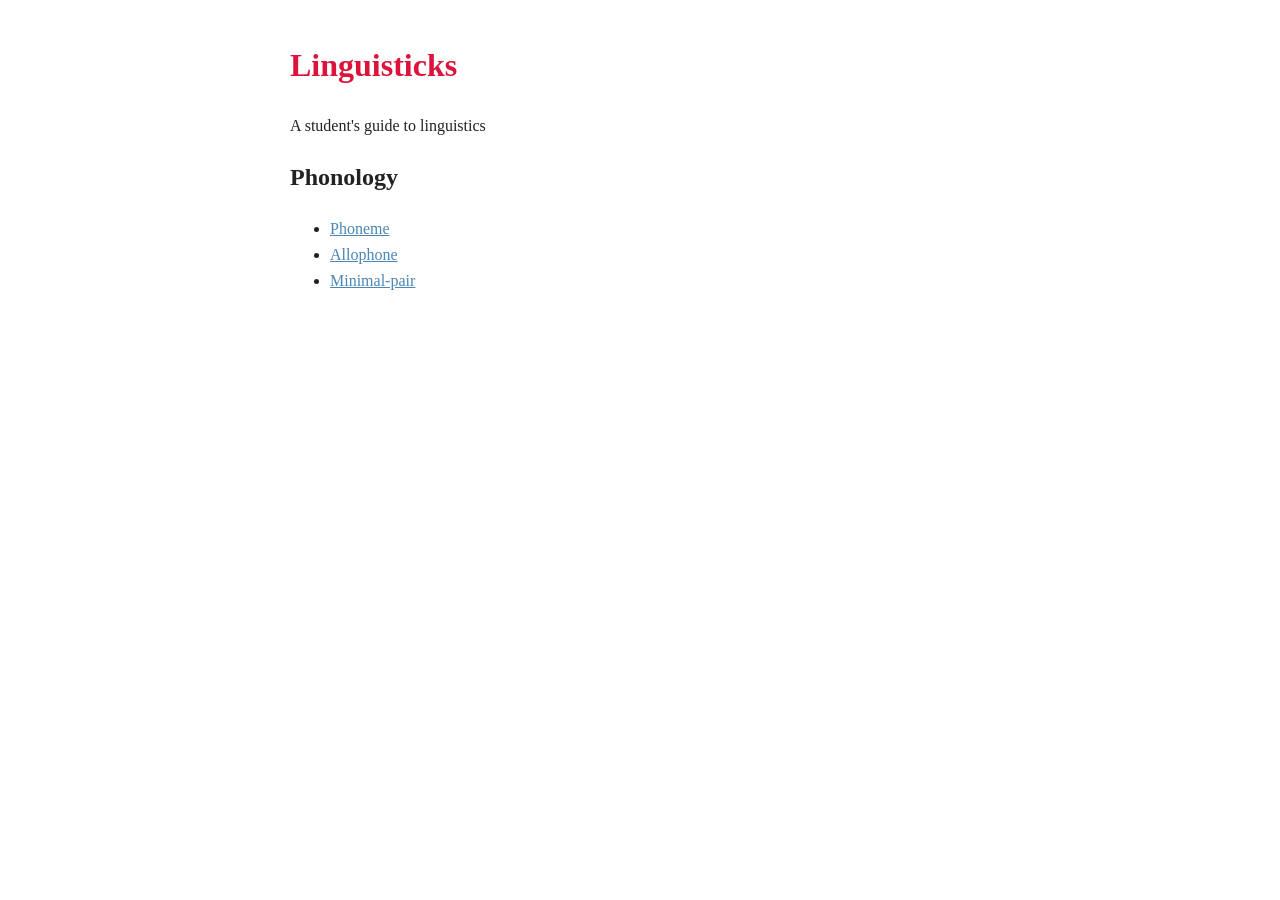
<file: index.html>
<!DOCTYPE html>
<html>
<head>
    <meta charset="UTF-8">
    <link rel="stylesheet" href="style.css">
    <title>Linguisticks</title>
</head>
<body>
    <h1>Linguisticks</h1>
    <p>A student's guide to linguistics</p>
    <h2>Phonology</h2>
    <ul>
        <li><a href="phoneme.html">Phoneme</a></li>
        <li><a href="allophone.html">Allophone</a></li>
         <li><a href="minimal-pair.html">Minimal-pair</a></li>
    </ul>
</body>
    
</html>
</file>
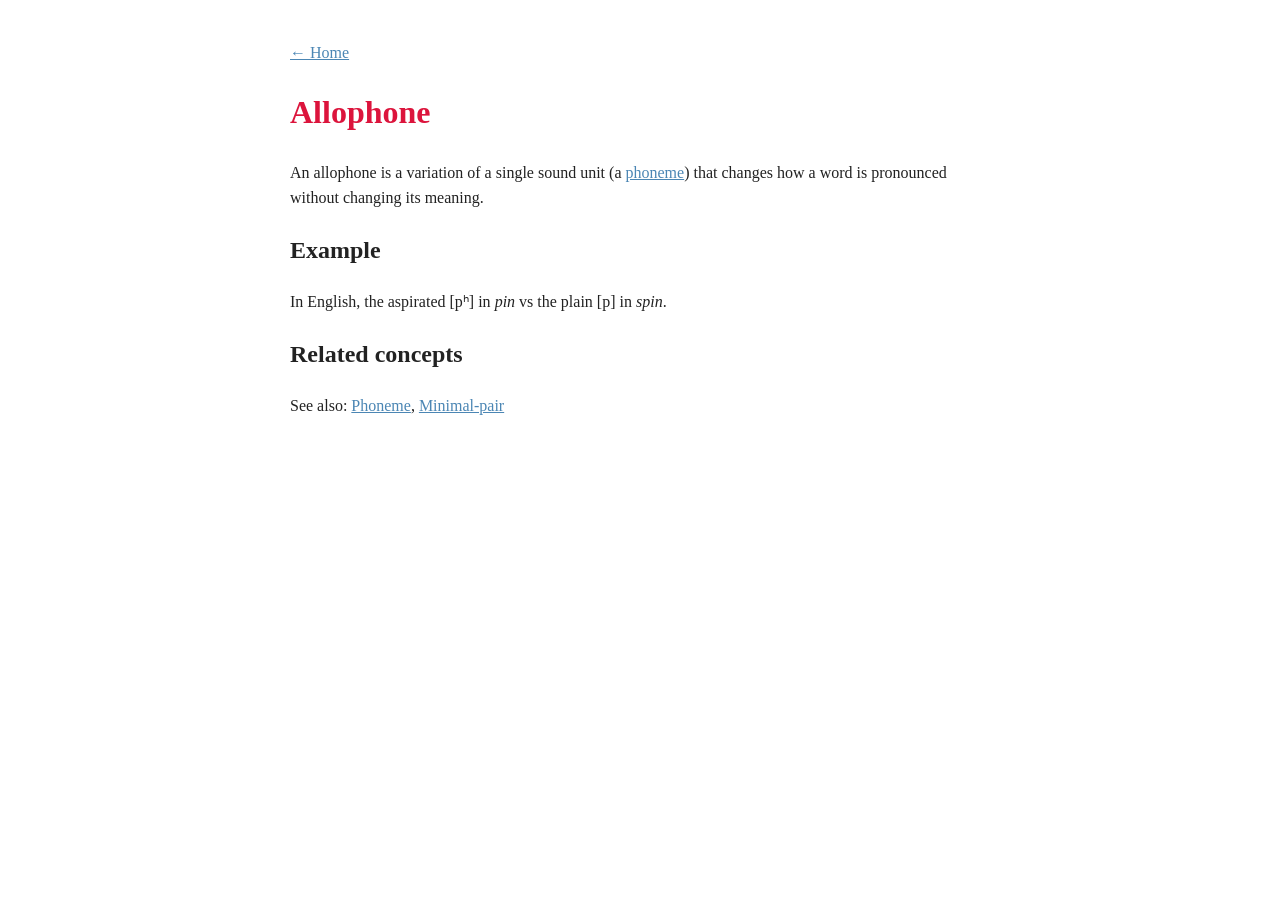
<file: allophone.html>
<!DOCTYPE html>
<html>
    <head> 
        <meta charset="UTF-8">
        <title>Allophone</title>
        <link rel="stylesheet" href="style.css">
    </head>
    <body>
        <p><a href="index.html">← Home</a></p>
        <h1>Allophone</h1>
        <p>An allophone is a variation of a single sound unit (a <a href="phoneme.html">phoneme</a>) that changes how a word is pronounced without changing its meaning.</p>
        <h2>Example</h2>
        <p>In English, the aspirated [pʰ] in <em>pin</em> vs the plain [p] in <em>spin</em>.</p>
        <h2>Related concepts</h2>
        <p>See also: <a href="phoneme.html">Phoneme</a>,  <a href="minimal-pair.html">Minimal-pair</a></p>
    </body>
</html>
</file>
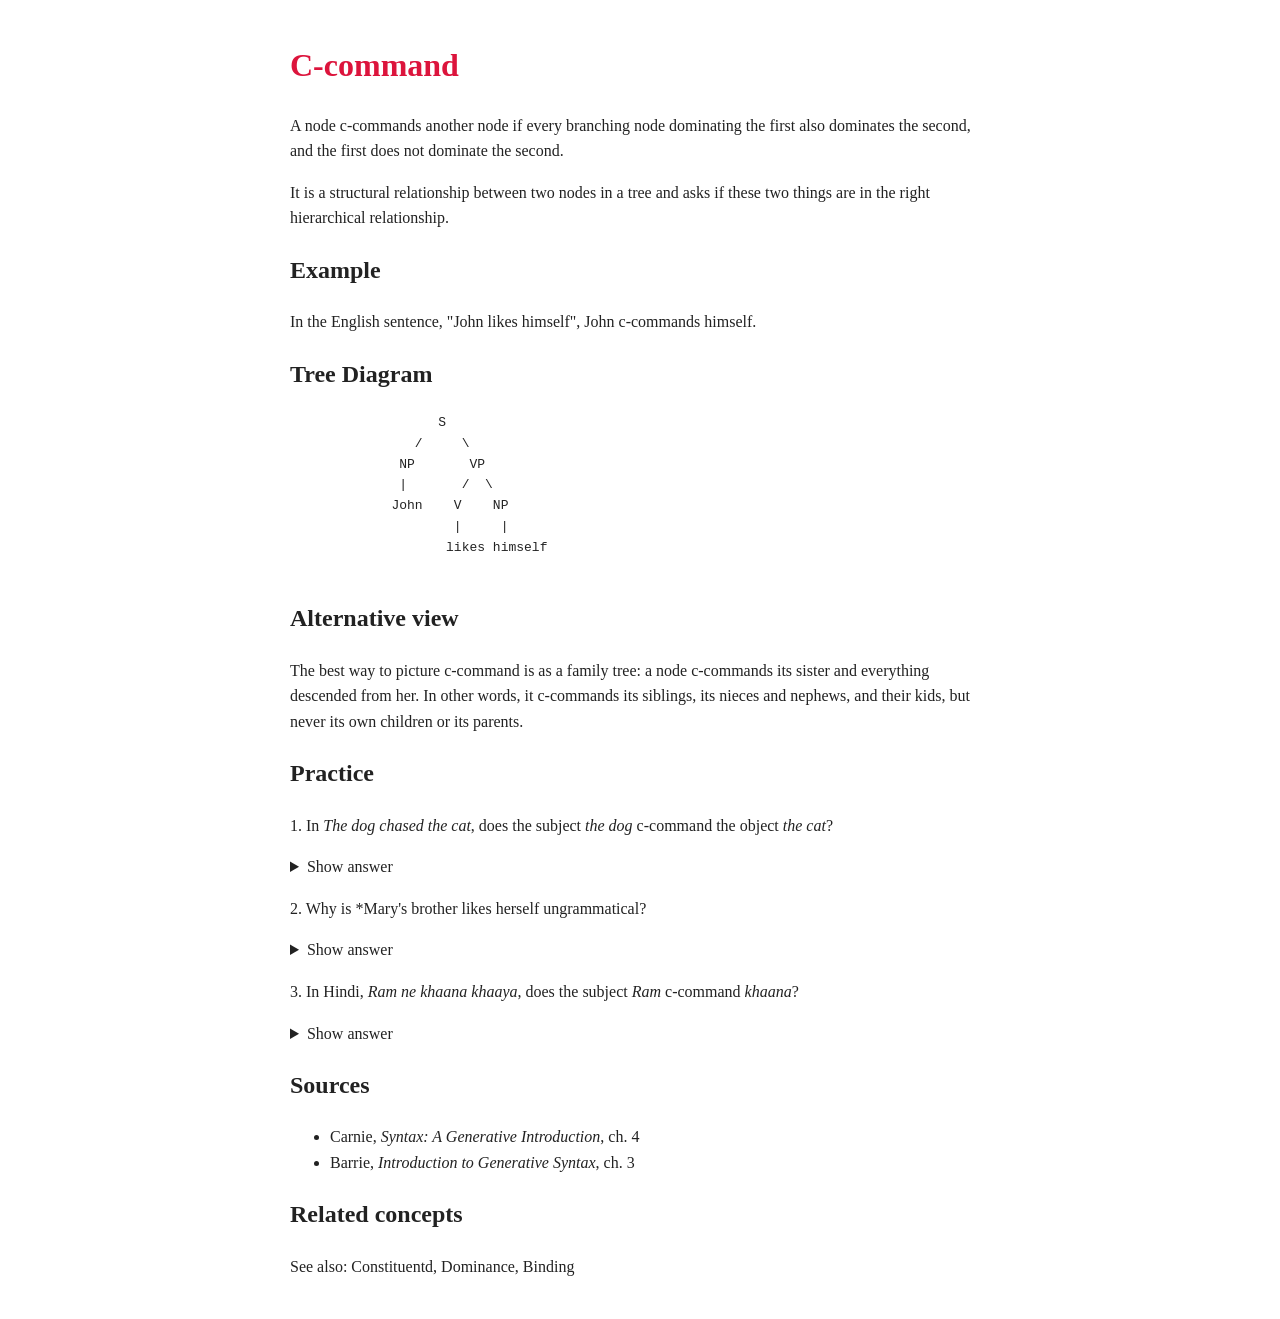
<file: c-command.html>
<!DOCTYPE html>
<html>
    <head>
      <meta charset="UTF-8" >
      <title>C-command</title> 
      <link rel="stylesheet" href="style.css">
    </head>
    <body>
        <h1>C-command</h1>
        <p>A node c-commands another node if every branching node dominating the first also dominates the second, and the first does not dominate the second.</p>
        <p>It is a structural relationship between two nodes in a tree and asks if these two things are in the right hierarchical relationship.</p>
        <h2>Example</h2>
        <p>In the English sentence, "John likes himself", John c-commands himself.</p2>
        <h2>Tree Diagram</h2>
        <pre>
                   S
                /     \
              NP       VP
              |       /  \
             John    V    NP
                     |     |
                    likes himself
        </pre>
        <h2>Alternative view</h2>
        <p>The best way to picture c-command is as a family tree: a node c-commands its sister and everything descended from her. In other words, it c-commands its siblings, its nieces and nephews, and their kids, but never its own children or its parents.</p>
        <h2>Practice</h2>
        <p>1. In <em>The dog chased the cat</em>, does the subject <em>the dog</em> c-command the object <em>the cat</em>?</p>
        <details>
            <summary>Show answer</summary>
            <p>Yes. The first branching node above the dog is TP, and TP dominates the cat. Neither one dominates the other.</p>
        </details>
        <p>2. Why is *Mary's brother likes herself ungrammatical?</p>
        <details>
            <summary>Show answer</summary>
            <p>A reflexive needs an antecedent that c-commands it. Mary sits inside the subject DP Mary's brother, so it doesn't c-command herself. The only c-commanding DP is Mary's brother, which is masculine, so herself has no fitting antecedent.</p>
        </details>
        <p>3. In Hindi, <em>Ram ne khaana khaaya</em>, does the subject <em>Ram </em> c-command <em>khaana</em>?</p>
        <details>
            <summary>Show answer</summary>
            <p>Yes. The first branching node above Ram is TP, and TP dominates khaana. Neither one dominates the other. Hindi is head-final (SOV), so the object comes before the verb, but the hierarchy is the same as in English.</p>
        </details>
        <h2>Sources</h2>
        <ul>
            <li>Carnie, <cite>Syntax: A Generative Introduction</cite>, ch. 4</li>
            <li>Barrie, <cite>Introduction to Generative Syntax</cite>, ch. 3</li>
        </ul>
        <h2>Related concepts</h2>
        <p>See also: Constituentd, Dominance, Binding</p>
    </body>
</html>
</file>
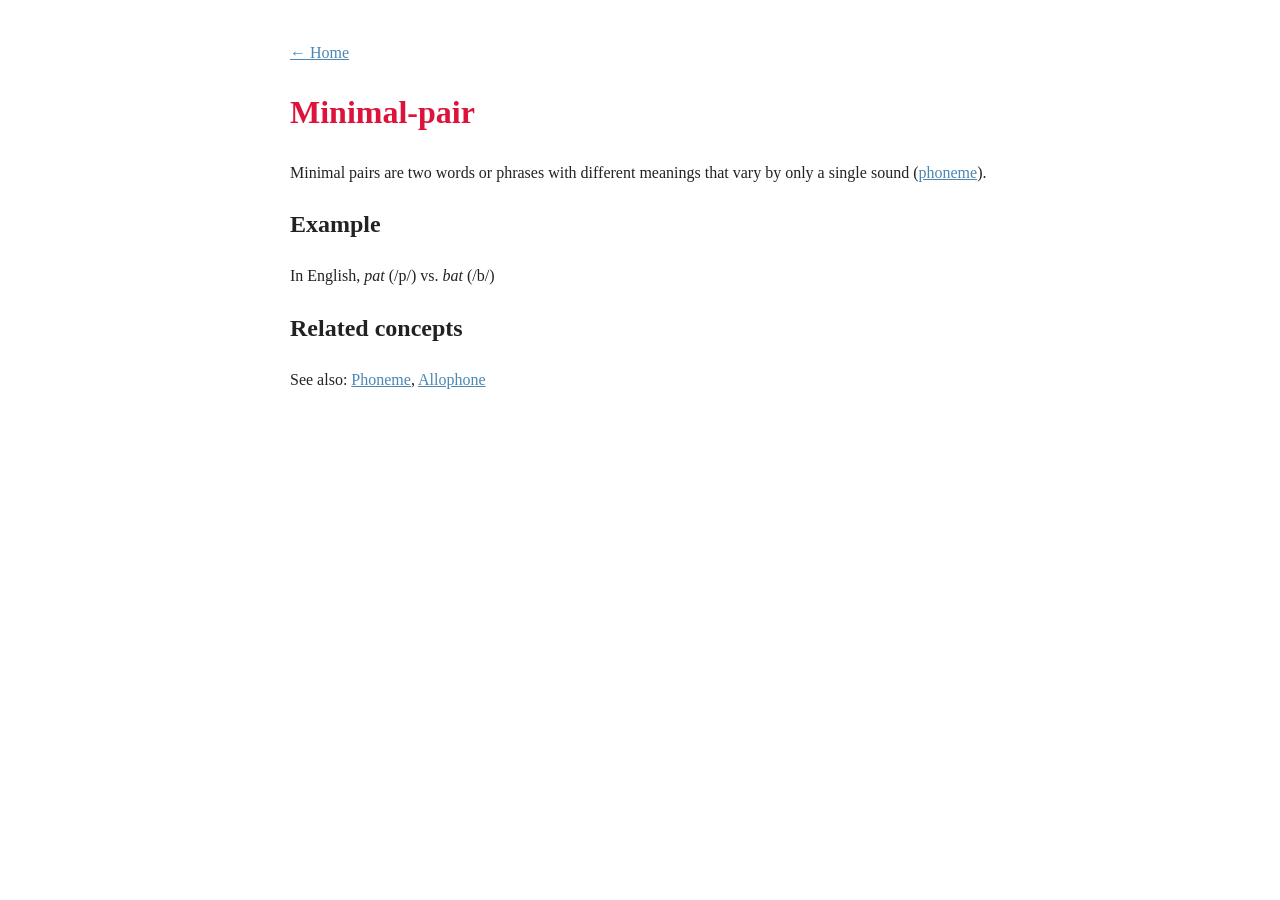
<file: minimal-pair.html>
<!DOCTYPE html>
<html>
    <head>
        <meta charset="UTF-8">
        <link rel="stylesheet" href="style.css">
        <title>Minimal-pair</title> 
    </head>
    <body>
        <p><a href="index.html">← Home</a></p>
        <h1>Minimal-pair</h1>
        <p>Minimal pairs are two words or phrases with different meanings that vary by only a single sound (<a href="phoneme.html">phoneme</a></em>).</p>
        <h2>Example</h2>
        <p>In English, <em>pat</em> (/p/) vs. <em>bat</em> (/b/)</p>
        <h2>Related concepts</h2>
        <p>See also: <a href="phoneme.html">Phoneme</a>,  <a href="allophone.html">Allophone</a></p>
    </body>
    </body>
</html>
</file>
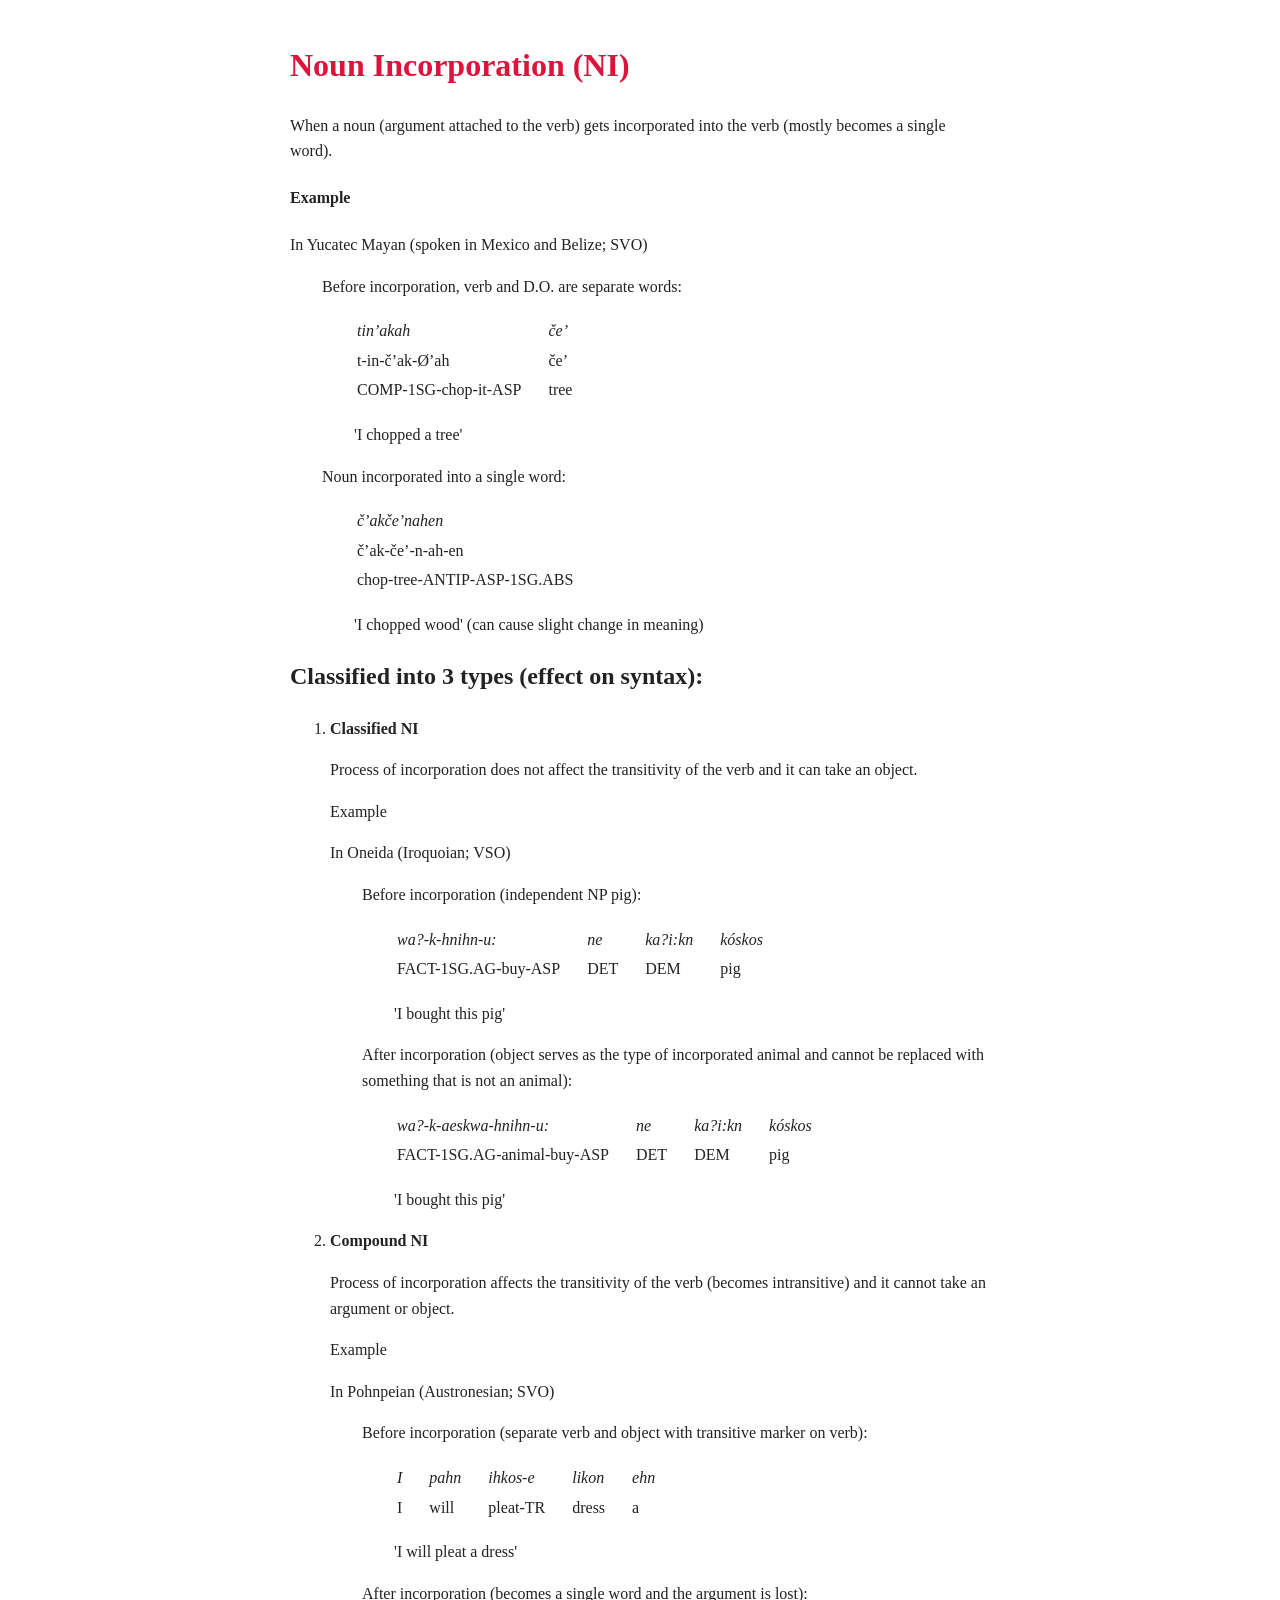
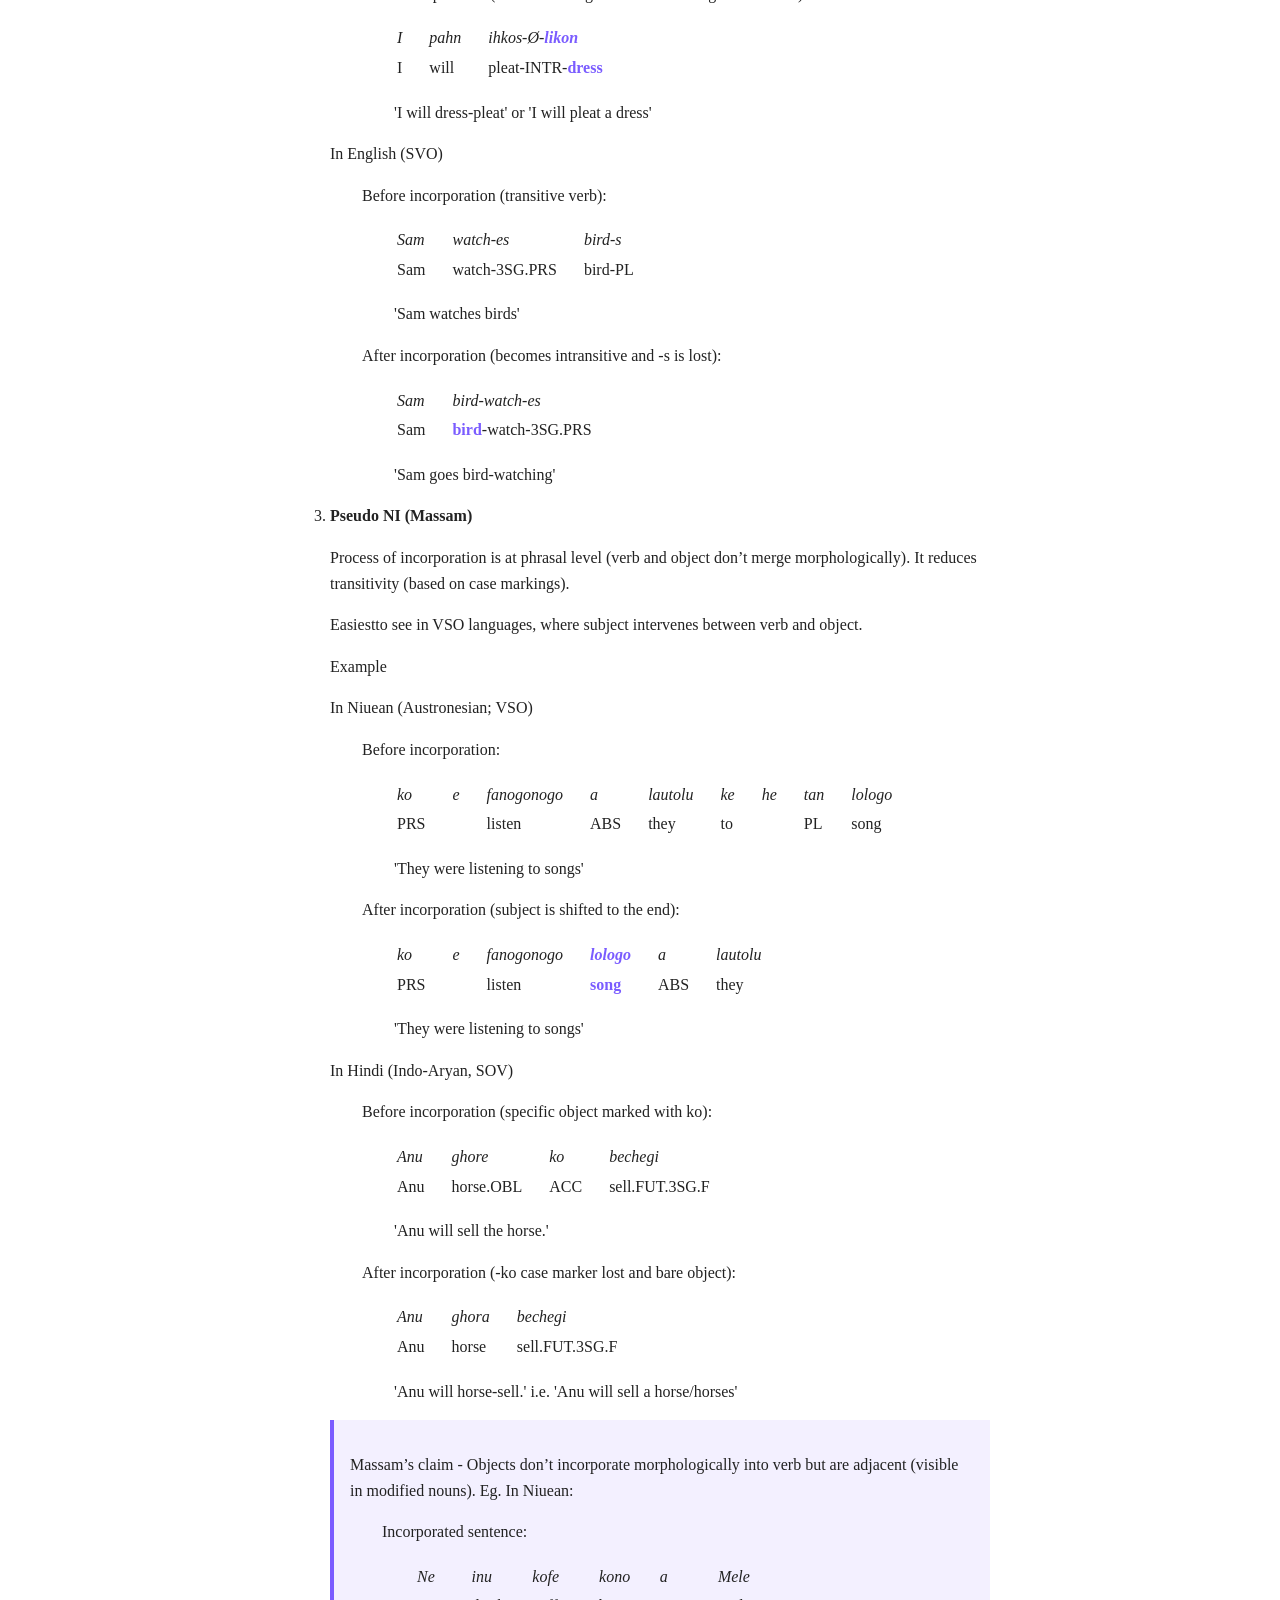
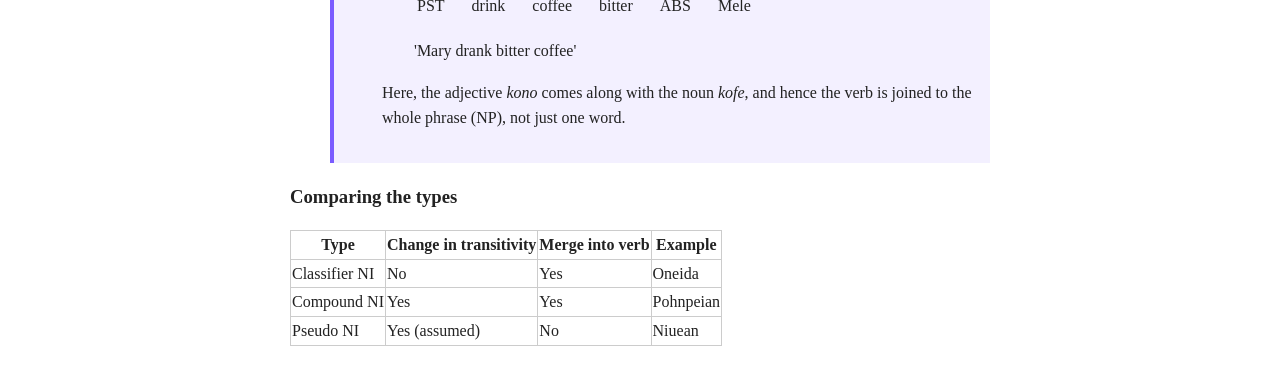
<file: noun incorporation.html>
<!DOCTYPE html>
<html>
    <head>
        <meta charset="UTF-8">
        <title>Noun Incorporation</title>
        <link rel="stylesheet" href="style.css">
    </head>
    <body>
        <h1>Noun Incorporation (NI)</h1>
        <p>When a noun (argument attached to the verb) gets incorporated into the verb (mostly becomes a single word).</p>
        <h4>Example</h4>
        <p>In Yucatec Mayan (spoken in Mexico and Belize; SVO)</p>
        <p class="subline">Before incorporation, verb and D.O. are separate words:</p>
        <table class="gloss">
            <tr><td>tin’akah</td><td>če’</td></tr>
            <tr><td>t-in-č’ak-Ø’ah</td><td>če’</td></tr>
            <tr><td>COMP-1SG-chop-it-ASP</td><td>tree</td></tr>
        </table>
        <p class="translation">'I chopped a tree'</p>
        <p class="subline">Noun incorporated into a single word:</p>
        <table class="gloss">
            <tr><td>č’akče’nahen</td></tr>
            <tr><td>č’ak-če’-n-ah-en</td></tr>
            <tr><td>chop-tree-ANTIP-ASP-1SG.ABS</td></tr>
        </table>
        <p class="translation">'I chopped wood' (can cause slight change in meaning)</p>
        <h2>Classified into 3 types (effect on syntax):</h2>
        <ol>
            <li>
                <strong>Classified NI</strong>
                <p>Process of incorporation does not affect the transitivity of the verb and it can take an object.</p>
                <p>Example</p>
                <p>In Oneida (Iroquoian; VSO)</p>
                <p class="subline">Before incorporation (independent NP pig):</p>
                <table class="gloss">
                    <tr><td>wa?-k-hnihn-u:</td><td>ne</td><td>ka?i:kn</td><td>kóskos</td></tr>
                    <tr><td>FACT-1SG.AG-buy-ASP</td><td>DET</td><td>DEM</td><td>pig</td></tr>
                </table>
                <p class="translation">'I bought this pig'</p>
                <p class="subline">After incorporation (object serves as the type of incorporated animal and cannot be replaced with something that is not an animal):</p>
                <table class="gloss">
                    <tr><td>wa?-k-aeskwa-hnihn-u:</td><td>ne</td><td>ka?i:kn</td><td>kóskos</td></tr>
                    <tr><td>FACT-1SG.AG-animal-buy-ASP</td><td>DET</td><td>DEM</td><td>pig</td></tr>
                </table>
                <p class="translation">'I bought this pig'</p>
            </li>
            <li>
                <strong>Compound NI</strong>
                <p>Process of incorporation affects the transitivity of the verb (becomes intransitive) and it cannot take an argument or object.</p>
                <p>Example</p>
                <p>In Pohnpeian (Austronesian; SVO)</p>
                <p class="subline">Before incorporation (separate verb and object with transitive marker on verb):</p>
                <table class="gloss">
                    <tr><td>I</td><td>pahn</td><td>ihkos-e</td><td>likon</td><td>ehn</td></tr>
                    <tr><td>I</td><td>will</td><td>pleat-TR</td><td>dress</td><td>a</td></tr>
                </table>
                <p class="translation">'I will pleat a dress'</p>
                <p class="subline">After incorporation (becomes a single word and the argument is lost):</p>
                <table class="gloss">
                    <tr><td>I</td><td>pahn</td><td>ihkos-Ø-<span class="ni">likon</span></td></tr>
                    <tr><td>I</td><td>will</td><td>pleat-INTR-<span class="ni">dress</span></td></tr>
                </table>
                <p class="translation">'I will dress-pleat' or 'I will pleat a dress'</p>
                <p>In English (SVO)</p>
                <p class="subline">Before incorporation (transitive verb):</p>
                <table class="gloss">
                    <tr><td>Sam</td><td>watch-es</td><td>bird-s</td></tr>
                    <tr><td>Sam</td><td>watch-3SG.PRS</td><td>bird-PL</td></tr>
                </table>
                <p class="translation">'Sam watches birds'</p>
                <p class="subline">After incorporation (becomes intransitive and -s is lost):</p>
                <table class="gloss">
                    <tr><td>Sam</td><td>bird-watch-es</td></tr>
                    <tr><td>Sam</td><td><span class="ni">bird</span>-watch-3SG.PRS</td></tr>
                </table>
                <p class="translation">'Sam goes bird-watching'</p>
            </li>
            <li>
                <strong>Pseudo NI (Massam)</strong>
                <p>Process of incorporation is at phrasal level (verb and object don’t merge morphologically). It reduces transitivity (based on case markings).</p>
                <p>Easiestto see in VSO languages, where subject intervenes between verb and object.</p>
                <p>Example</p>
                <p>In Niuean (Austronesian; VSO)</p>
                <p class="subline">Before incorporation:</p>
                <table class="gloss">
                    <tr><td>ko</td><td>e</td><td>fanogonogo</td><td>a</td><td>lautolu</td><td>ke</td><td>he</td><td>tan</td><td>lologo</td></tr>
                    <tr><td>PRS</td><td></td><td>listen</td><td>ABS</td><td>they</td><td>to</td><td></td><td>PL</td><td>song</td></tr>
                </table>
                <p class="translation">'They were listening to songs'</p>
                <p class="subline">After incorporation (subject is shifted to the end):</p>
                <table class="gloss">
                    <tr><td>ko</td><td>e</td><td>fanogonogo</td><td><span class="ni">lologo</span></td><td>a</td><td>lautolu</td></tr>
                    <tr><td>PRS</td><td></td><td>listen</td><td><span class="ni">song</span></td><td>ABS</td><td>they</td></tr>
                </table>
                <p class="translation">'They were listening to songs'</p>
                <p>In Hindi (Indo-Aryan, SOV)</p>
                <p class="subline">Before incorporation (specific object marked with ko):</p>
                <table class="gloss">
                    <tr><td>Anu</td><td>ghore</td><td>ko</td><td>bechegi</td></tr>
                    <tr><td>Anu</td><td>horse.OBL</td><td>ACC</td><td>sell.FUT.3SG.F</td></tr>
                </table>
                <p class="translation">'Anu will sell the horse.'</p>
                <p class="subline">After incorporation (-ko case marker lost and bare object):</p>
                <table class="gloss">
                    <tr><td>Anu</td><td>ghora</td><td>bechegi</td></tr>
                    <tr><td>Anu</td><td>horse</td><td>sell.FUT.3SG.F</td></tr>
                </table>
                <p class="translation">'Anu will horse-sell.' i.e. 'Anu will sell a horse/horses'</p>
                <div class="note">
                    <p>Massam’s claim - Objects don’t incorporate morphologically into verb but are adjacent (visible in modified nouns). Eg. In Niuean: </p>
                    <p class="subline">Incorporated sentence:</p>
                    <table class="gloss">
                    <tr><td>Ne</td><td>inu</td><td>kofe</td><td>kono</td><td>a</td><td>Mele</td></tr>
                    <tr><td>PST</td><td>drink</td><td>coffee</td><td>bitter</td><td>ABS</td><td>Mele</td></tr>
                </table>
                <p class="translation">'Mary drank bitter coffee'</p>
                <p class="subline">Here, the adjective <em>kono</em> comes along with the noun <em>kofe</em>, and hence the verb is joined to the whole phrase (NP), not just one word.</p>
                </div>
            </li>
        </ol>
        <h3>Comparing the types</h3>
        <table class="compare">
            <tr><th>Type</th><th>Change in transitivity</th><th>Merge into verb</th><th>Example</th></tr>
            <tr><td>Classifier NI</td><td>No</td><td>Yes</td><td>Oneida</td></tr>
            <tr><td>Compound NI</td><td>Yes</td><td>Yes</td><td>Pohnpeian</td></tr>
            <tr><td>Pseudo NI</td><td>Yes (assumed)</td><td>No</td><td>Niuean</td></tr>
        </table>
    </body>
</html>
</file>
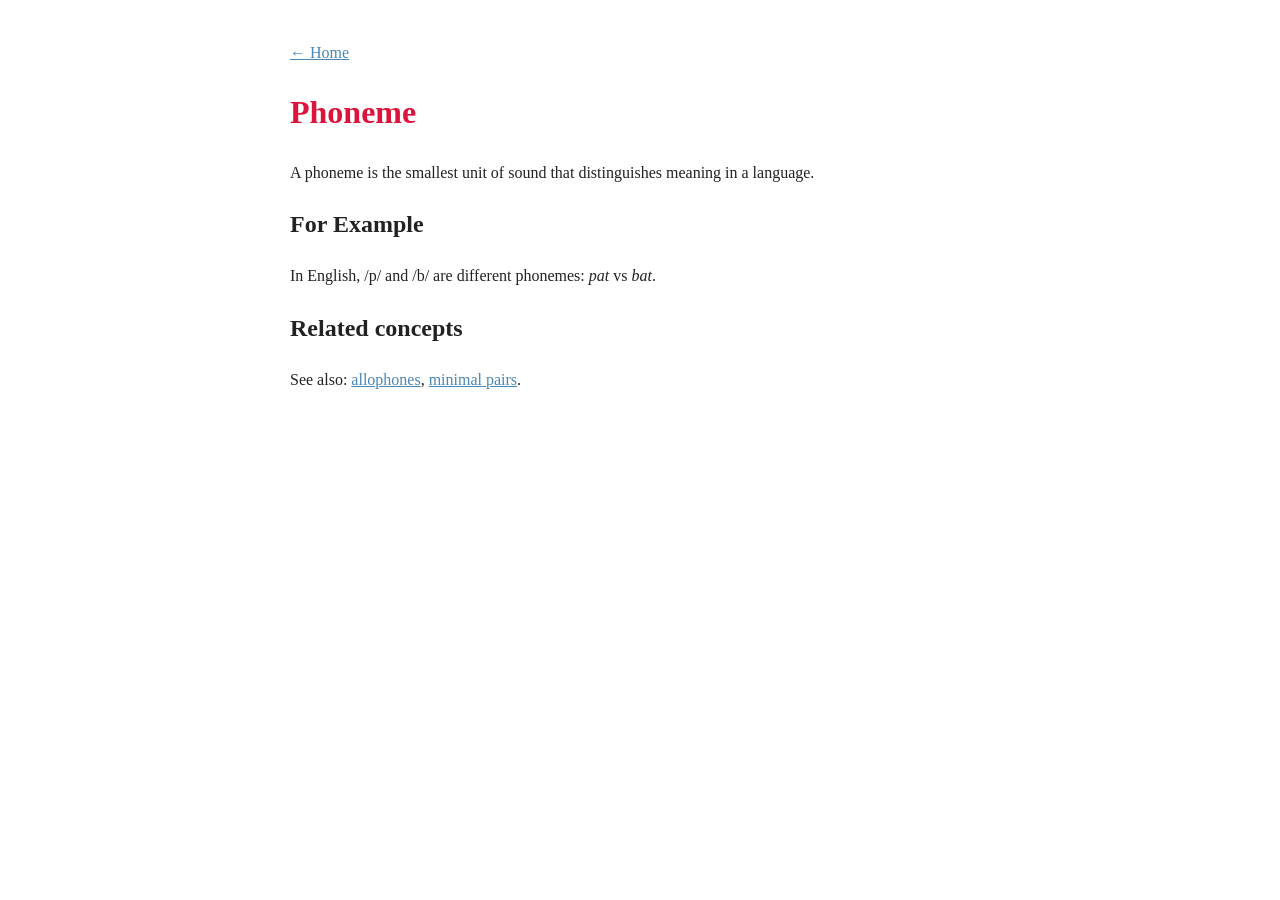
<file: phoneme.html>
<!DOCTYPE html>
<html>
    <head>
        <meta charset="UTF-8">
        <title>Phoneme</title>
        <link rel="stylesheet" href="style.css">
    </head>
    <body>
        <p><a href="index.html">← Home</a></p>
        <h1>Phoneme</h1>
        <p>A phoneme is the smallest unit of sound that distinguishes meaning in a language.</p>
        <h2>For Example</h2>
        <p>In English, /p/ and /b/ are different phonemes: <em>pat</em> vs <em>bat</em>.</p>
        <h2>Related concepts</h2>
        <p>See also: <a href="allophone.html">allophones</a>, <a href="minimal-pair.html">minimal pairs</a>.</p>
    </body>
</html>
</file>
<file: style.css>
body {
    font-family: Georgia, serif;
    max-width: 700px;
    margin: 40px auto;
    line-height: 1.6;
    color: #222;
}
h1 { color: #dc143c; }
a { color: #4b86b4; }

/* Glosses and indented lines */
.subline {
    margin-left: 2em;
    margin-top: 0;
}

.gloss td {
    padding-right: 1.5em;
}
.gloss {
    margin-left: 4em;
}
.gloss tr:first-child td { font-style: italic; }

.translation {
    margin-left: 4em;
}
.note {
    background: #f3f0ff;
    border-left: 4px solid #7a5cff;
    padding: 1em;
    margin: 1em 0;
}
.ni {
    color:#7a5cff;
    font-weight: bold;
}
.compare { border-collapse: collapse;}
.compare th, .compare td {
    border: 1px solid #ccc;
    padding: o.5em 1em;
}
</file>
